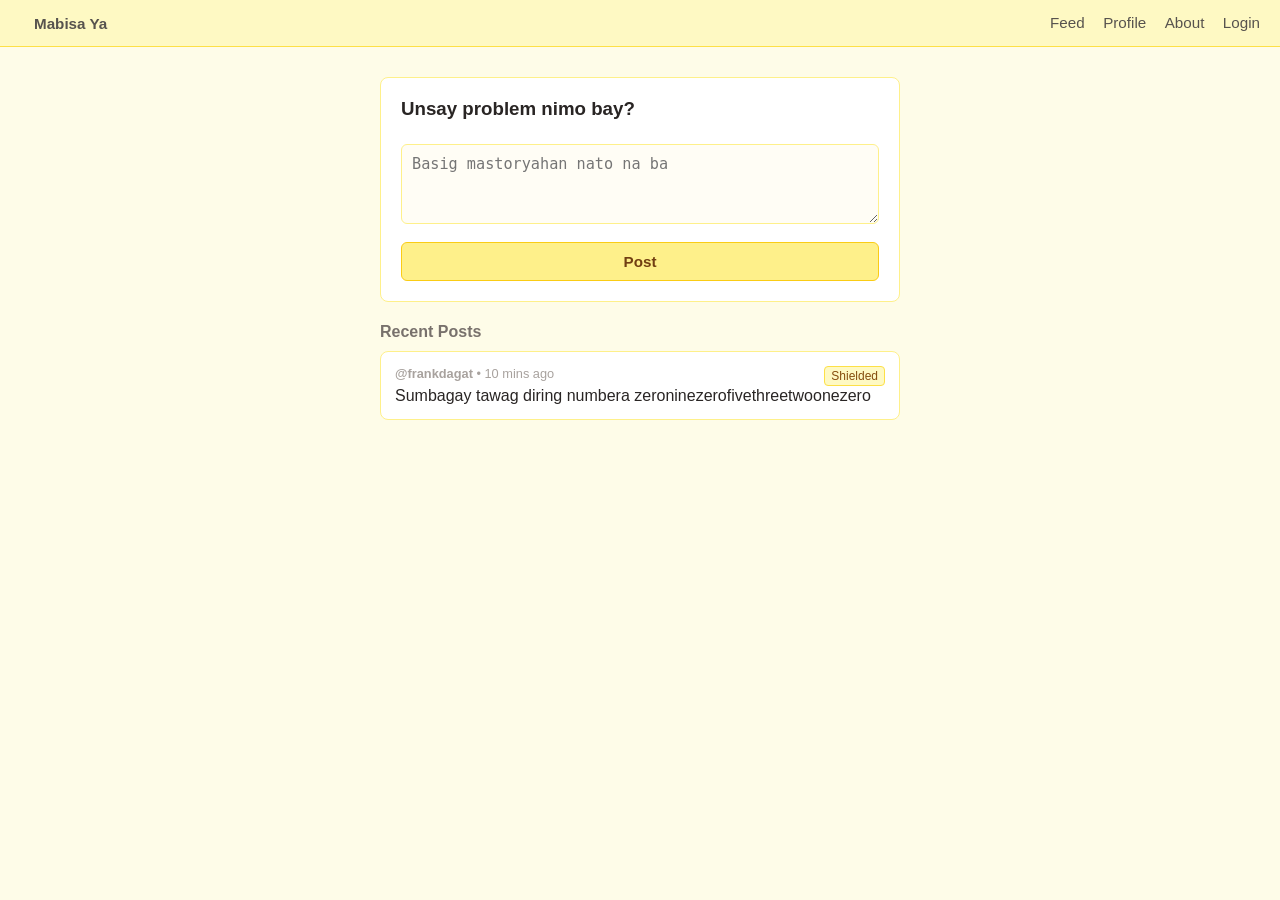
<file: index.html>
<!DOCTYPE html>
<html lang="en">

<head>
    <meta charset="UTF-8">
    <title>Feed | Mabisa Ya</title>
    <link rel="stylesheet" href="src/css/style.css">
</head>

<body>

    <div class="navbar">
        <a href="index.html" class="logo"> Mabisa Ya</a>
        <div>
            <a href="index.html">Feed</a>
            <a href="pages/profile.html">Profile</a>
            <a href="pages/about.html">About</a>
            <span id="auth-links"></span>
        </div>
    </div>

    <div class="container">
        <div class="card">
            <h3 style="margin-top:0;">Unsay problem nimo bay?</h3>
            <textarea id="post-text" placeholder="Basig mastoryahan nato na ba"></textarea>
            <button onclick="addPost()">Post</button>
        </div>

        <h4 style="color:#78716c; margin-bottom:10px;">Recent Posts</h4>
        <div id="feed"></div>
    </div>

    <script src="src/js/main.js"></script>
    <script>
        displayFeed();

        const user = getCurrentUser();
        const authLinks = document.getElementById("auth-links");
        if (user) {
            authLinks.innerHTML = `<a href="#" onclick="logout()">Logout (${user.username})</a>`;
        } else {
            authLinks.innerHTML = `<a href="pages/login.html">Login</a>`;
        }
    </script>
</body>

</html>
</file>
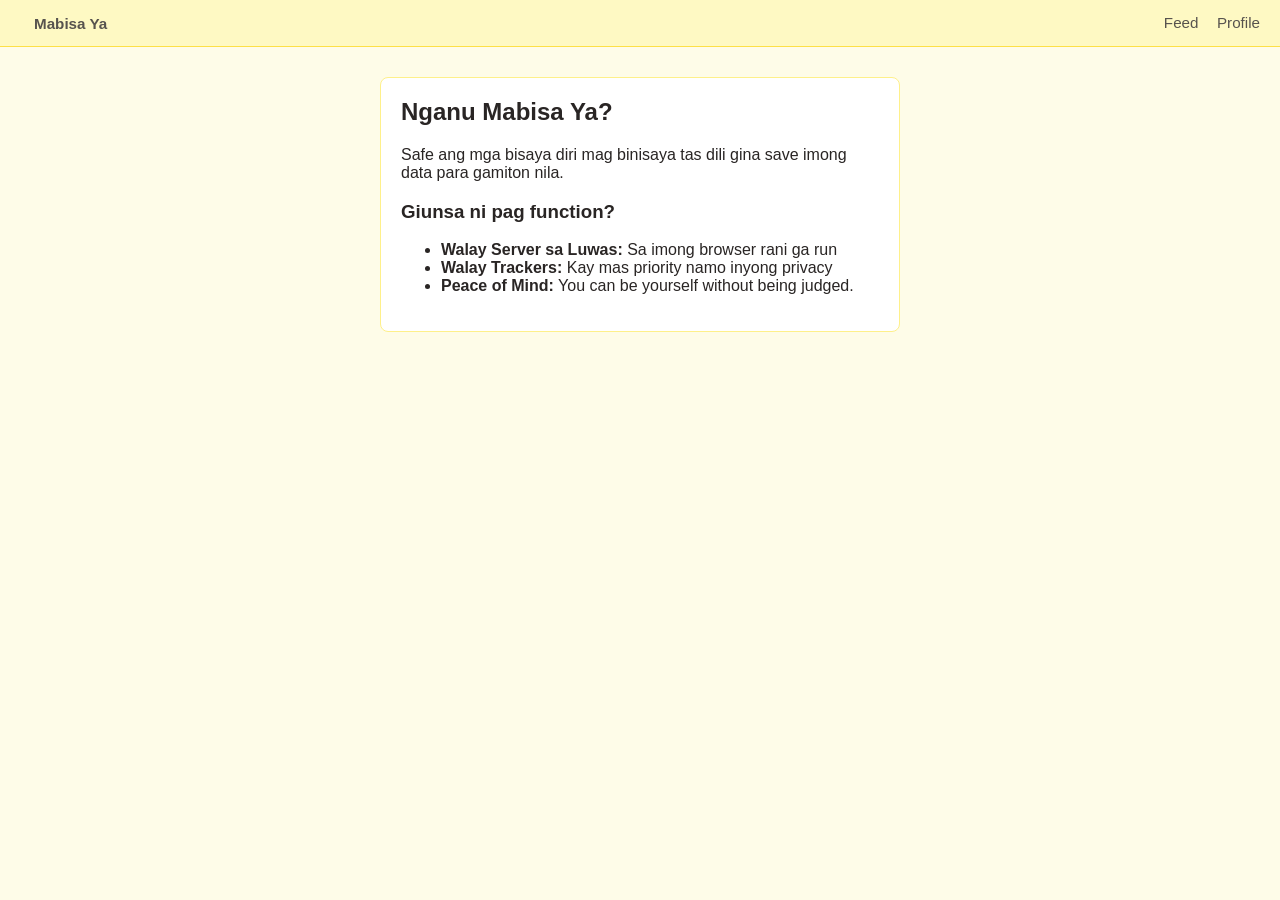
<file: pages/about.html>
<!DOCTYPE html>
<html lang="en">

<head>
    <meta charset="UTF-8">
    <title>About | Mabisa Ya</title>
    <link rel="stylesheet" href="../src/css/style.css">
</head>

<body>

    <div class="navbar">
        <a href="../index.html" class="logo"> Mabisa Ya</a>
        <div>
            <a href="../index.html">Feed</a>
            <a href="profile.html">Profile</a>
        </div>
    </div>

    <div class="container">
        <div class="card">
            <h2 style="margin-top:0;">Nganu Mabisa Ya?</h2>
            <p>Safe ang mga bisaya diri mag binisaya tas dili gina save imong data para gamiton nila.</p>

            <h3>Giunsa ni pag function?</h3>
            <ul>
                <li><strong>Walay Server sa Luwas:</strong> Sa imong browser rani ga run</li>
                <li><strong>Walay Trackers:</strong> Kay mas priority namo inyong privacy</li>
                <li><strong>Peace of Mind:</strong> You can be yourself without being judged.</li>
            </ul>
        </div>
    </div>

</body>

</html>
</file>
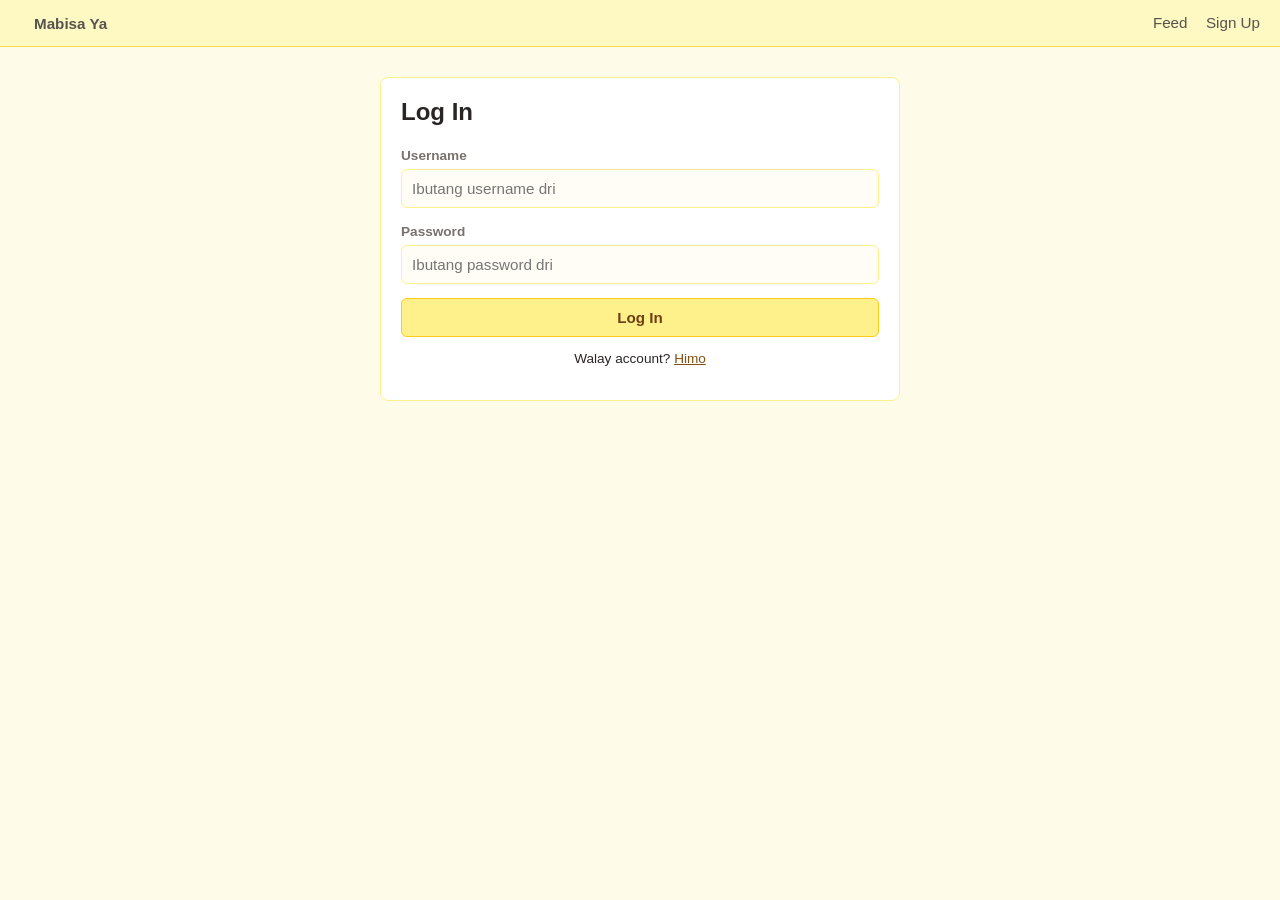
<file: pages/login.html>
<!DOCTYPE html>
<html lang="en">

<head>
    <meta charset="UTF-8">
    <title>Login | Mabisa Ya</title>
    <link rel="stylesheet" href="../src/css/style.css">
</head>

<body>

    <div class="navbar">
        <a href="../index.html" class="logo"> Mabisa Ya</a>
        <div>
            <a href="../index.html">Feed</a>
            <a href="signup.html">Sign Up</a>
        </div>
    </div>

    <div class="container">
        <div class="card">
            <h2 style="margin-top:0;">Log In</h2>

            <label>Username</label>
            <input type="text" id="login-username" placeholder="Ibutang username dri">

            <label>Password</label>
            <input type="password" id="login-password" placeholder="Ibutang password dri">

            <button onclick="login()">Log In</button>
            <p style="font-size:0.85rem; text-align:center; margin-top:14px;">
                Walay account? <a href="signup.html" style="color:#854d0e;">Himo</a>
            </p>
        </div>
    </div>

    <script src="../src/js/main.js"></script>
</body>

</html>
</file>
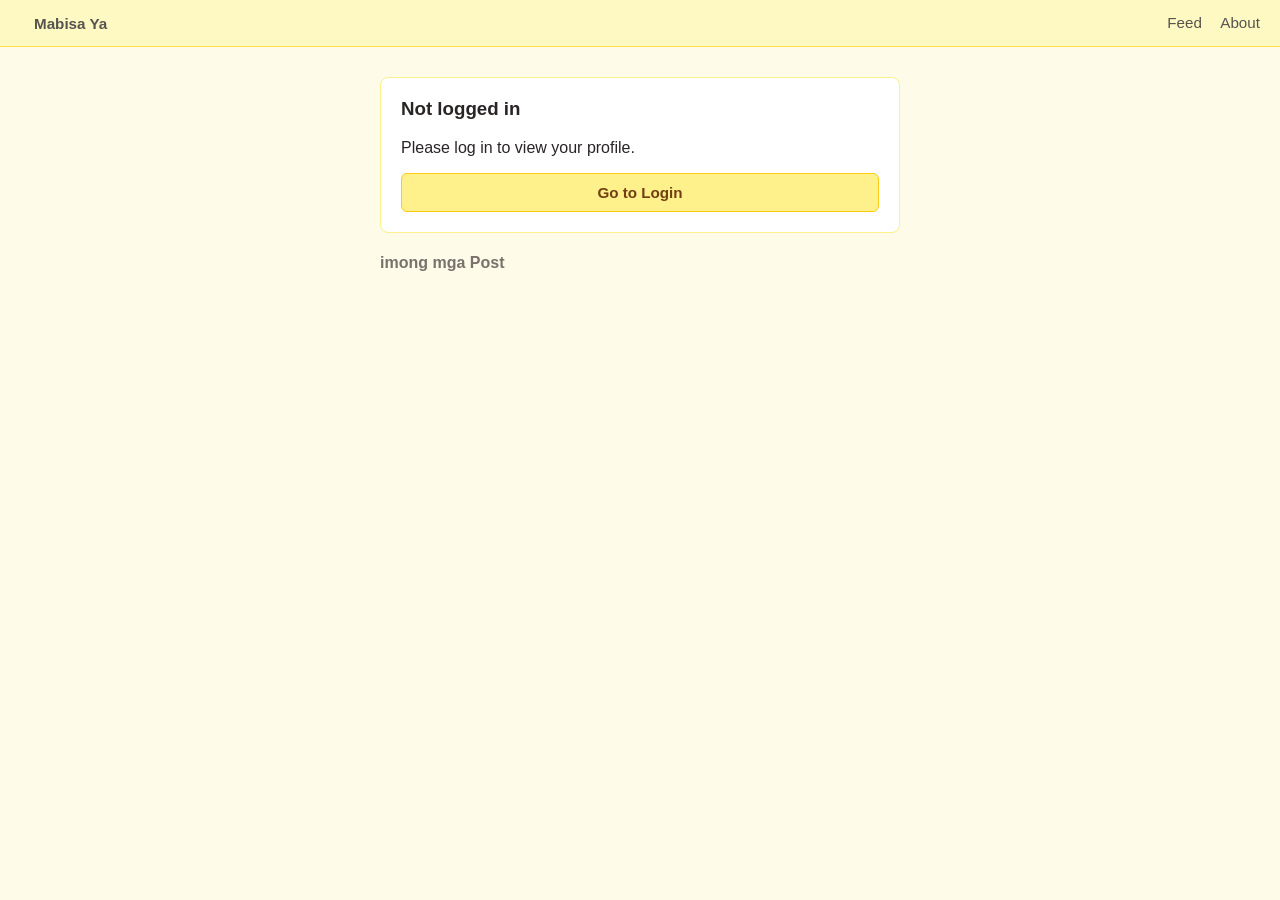
<file: pages/profile.html>
<!DOCTYPE html>
<html lang="en">

<head>
    <meta charset="UTF-8">
    <title>Profile | Mabisa Ya</title>
    <link rel="stylesheet" href="../src/css/style.css">
</head>

<body>

    <div class="navbar">
        <a href="../index.html" class="logo">Mabisa Ya</a>
        <div>
            <a href="../index.html">Feed</a>
            <a href="about.html">About</a>
        </div>
    </div>

    <div class="container">
        <div class="card" id="user-info"></div>

        <h4 style="color:#78716c; margin-bottom:10px;">imong mga Post</h4>
        <div id="my-posts"></div>
    </div>

    <script src="../src/js/main.js"></script>
    <script>
        const user = getCurrentUser();
        const info = document.getElementById("user-info");
        const myPostsDiv = document.getElementById("my-posts");

        if (!user) {
            info.innerHTML = `
        <h3 style="margin-top:0;">Not logged in</h3>
        <p>Please log in to view your profile.</p>
        <button onclick="window.location.href='login.html'">Go to Login</button>
      `;
        } else {
            info.innerHTML = `
        <h2 style="margin-top:0;">@${user.username}</h2>
        <p style="color:#78716c; font-size:0.9rem;">Yes.</p>
        <button class="btn-secondary" onclick="logout()">Log Out</button>
      `;

            const myPosts = getPosts().filter(p => p.author === user.username);
            if (myPosts.length === 0) {
                myPostsDiv.innerHTML = "<p style='color:#a8a29e;'>alaws.</p>";
            } else {
                myPosts.forEach(post => {
                    myPostsDiv.innerHTML += `
            <div class="post">
              <div class="post-meta">${post.time}</div>
              <div>${post.text}</div>
            </div>
          `;
                });
            }
        }
    </script>
</body>

</html>
</file>
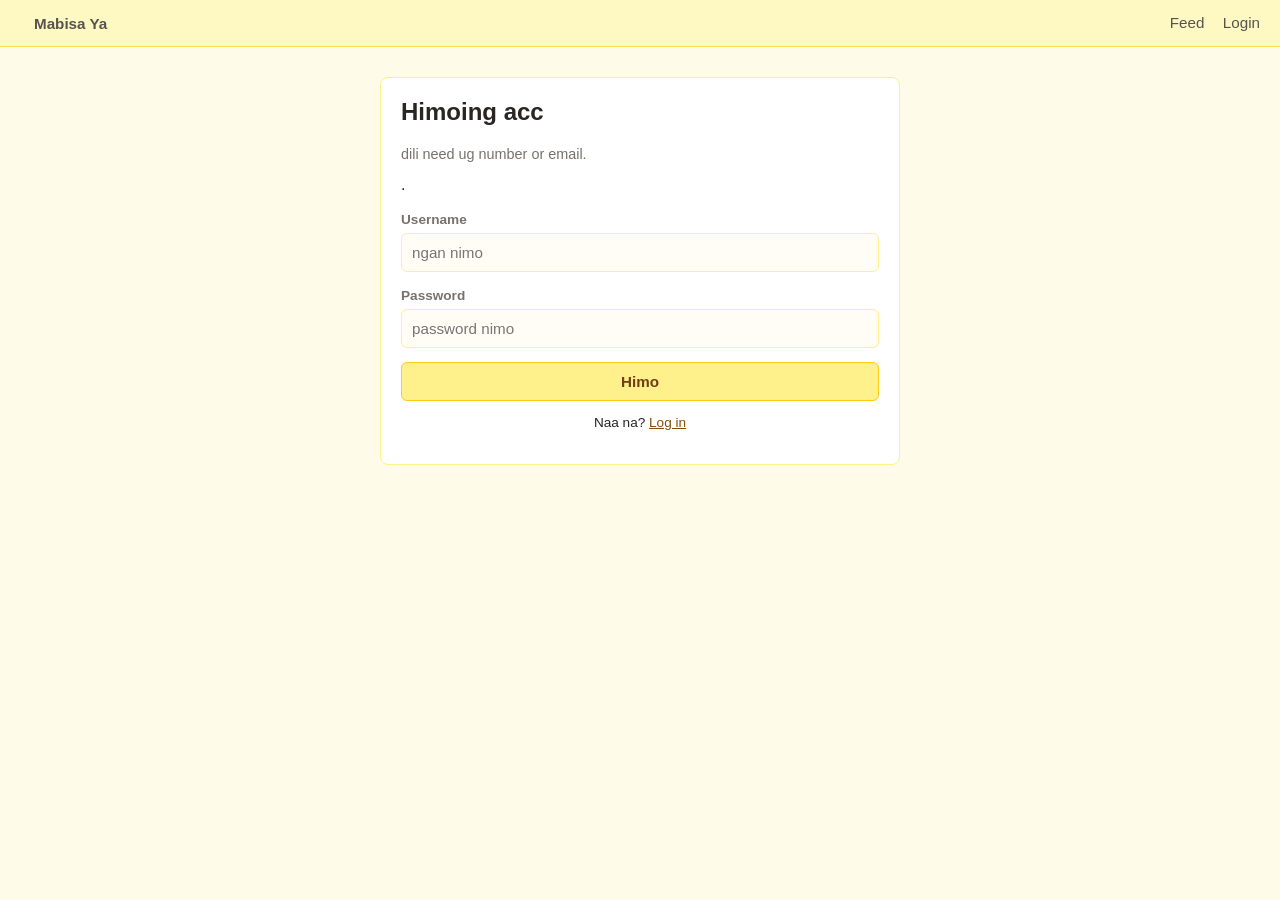
<file: pages/signup.html>
<!DOCTYPE html>
<html lang="en">

<head>
    <meta charset="UTF-8">
    <title>Sign Up | Mabisa Ya</title>
    <link rel="stylesheet" href="../src/css/style.css">
</head>

<body>

    <div class="navbar">
        <a href="../index.html" class="logo"> Mabisa Ya</a>
        <div>
            <a href="../index.html">Feed</a>
            <a href="login.html">Login</a>
        </div>
    </div>

    <div class="container">
        <div class="card">
            <h2 style="margin-top:0;">Himoing acc</h2>
            <p style="color:#78716c; font-size:0.9rem;">dili need ug number or email.</p>.</p>

            <label>Username</label>
            <input type="text" id="signup-username" placeholder="ngan nimo">

            <label>Password</label>
            <input type="password" id="signup-password" placeholder="password nimo">

            <button onclick="signup()">Himo</button>
            <p style="font-size:0.85rem; text-align:center; margin-top:14px;">
                Naa na? <a href="login.html" style="color:#854d0e;">Log in</a>
            </p>
        </div>
    </div>

    <script src="../src/js/main.js"></script>
</body>

</html>
</file>
<file: src/css/style.css>
body {
    font-family: Arial, sans-serif;
    background-color: #fefce8;
    color: #292524;
    margin: 0;
    padding: 0;
}

.navbar {
    display: flex;
    justify-content: space-between;
    align-items: center;
    background-color: #fef9c3;
    border-bottom: 1px solid #fde047;
    padding: 14px 20px;
}

.logo {
    font-size: 1.1rem;
    font-weight: bold;
    color: #713f12;
    text-decoration: none;
}

.navbar a {
    color: #57534e;
    text-decoration: none;
    margin-left: 14px;
    font-size: 0.95rem;
}

.navbar a:hover {
    color: #854d0e;
}

.container {
    max-width: 520px;
    margin: 30px auto;
    padding: 0 16px;
}

.card {
    background-color: #ffffff;
    border: 1px solid #fef08a;
    border-radius: 8px;
    padding: 20px;
    margin-bottom: 18px;
}

label {
    font-size: 0.85rem;
    font-weight: bold;
    color: #78716c;
}

input,
textarea {
    width: 100%;
    box-sizing: border-box;
    padding: 10px;
    margin-top: 5px;
    margin-bottom: 14px;
    border: 1px solid #fef08a;
    border-radius: 6px;
    background-color: #fffdf5;
    color: #292524;
    font-size: 0.95rem;
}

input:focus,
textarea:focus {
    outline: 2px solid #facc15;
}

textarea {
    resize: vertical;
    height: 80px;
}

button {
    width: 100%;
    background-color: #fef08a;
    color: #713f12;
    border: 1px solid #facc15;
    border-radius: 6px;
    padding: 10px;
    font-size: 0.95rem;
    font-weight: bold;
    cursor: pointer;
}

button:hover {
    background-color: #fde047;
}

.btn-secondary {
    background-color: #ffffff;
    border-color: #e7e5e4;
    color: #57534e;
}

.btn-secondary:hover {
    background-color: #f5f5f4;
}

.post {
    background-color: #ffffff;
    border: 1px solid #fef08a;
    border-radius: 8px;
    padding: 14px;
    margin-bottom: 12px;
}

.post-meta {
    font-size: 0.8rem;
    color: #a8a29e;
    margin-bottom: 6px;
}

.badge {
    background-color: #fef9c3;
    color: #854d0e;
    border: 1px solid #fde047;
    padding: 2px 6px;
    border-radius: 4px;
    font-size: 0.75rem;
    float: right;
}

.delete-btn {
    background: none;
    border: none;
    color: #dc2626;
    cursor: pointer;
    font-size: 0.8rem;
    float: right;
    padding: 0;
    width: auto;
    margin: 0;
    margin-right: 8px;
}

.delete-btn:hover {
    text-decoration: underline;
    background: none;
}
</file>
